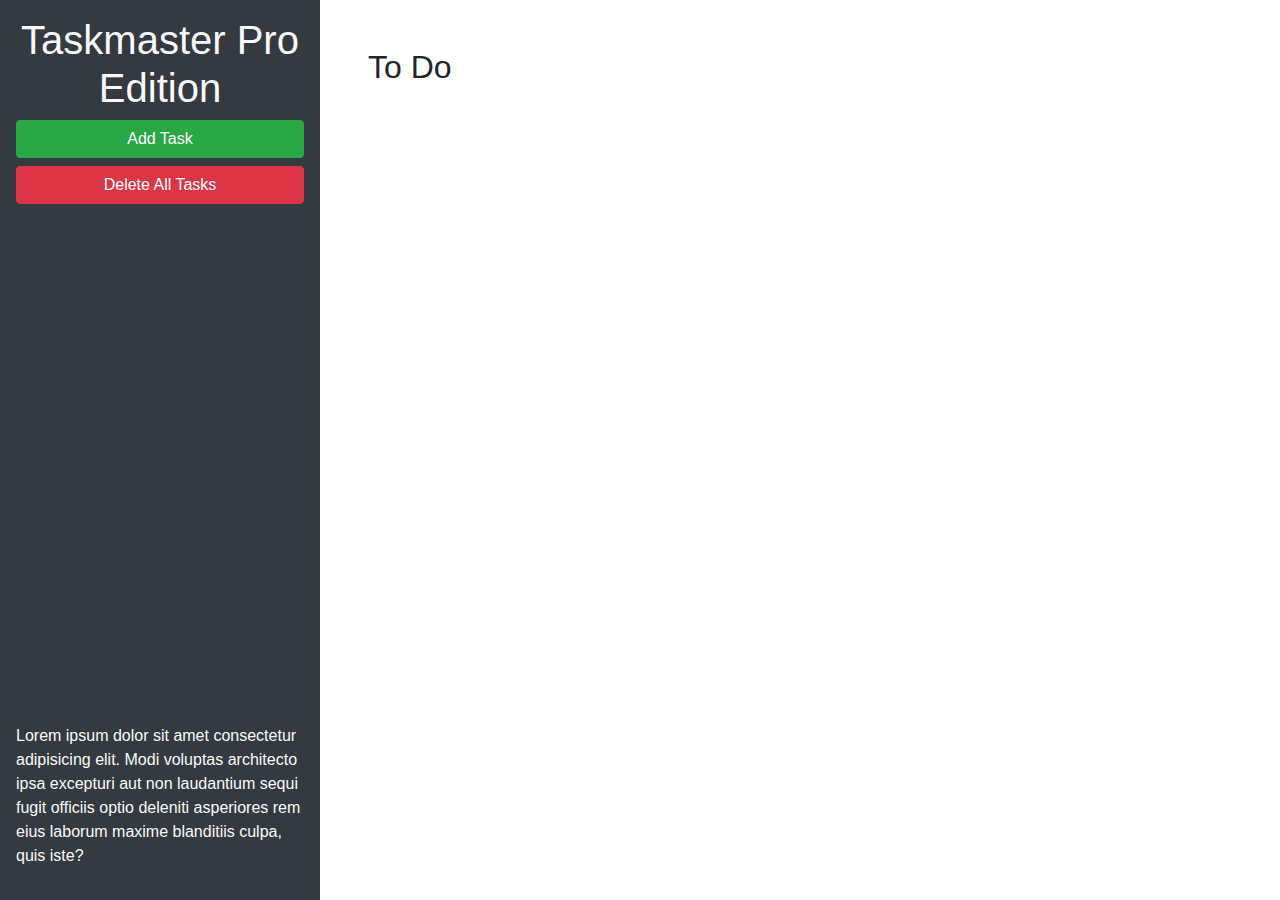
<file: index.html>
<!DOCTYPE html>
<html lang="en">

<head>
  <meta charset="UTF-8">
  <meta name="viewport" content="width=device-width, initial-scale=1.0">
  <meta http-equiv="X-UA-Compatible" content="ie=edge">
  <link rel="stylesheet" href="https://cdnjs.cloudflare.com/ajax/libs/twitter-bootstrap/4.3.1/css/bootstrap.min.css">
  <link rel="stylesheet" href="./assets/css/style.css" />
  <title>Taskmaster Pro</title>
</head>

<body>

  <div class="row min-vh-100 no-gutters">
    <header class="col-12 col-lg-3 bg-dark text-light d-flex flex-column p-4 p-lg-3">
      <h1 class="text-center">Taskmaster Pro Edition</h1>
      <button id="create-task" class="btn btn-block btn-success" data-toggle="modal" data-target="#task-form-modal">Add
        Task</button>
      <button id="remove-tasks" class="btn btn-block btn-danger">Delete All Tasks</button>
      <p class="mt-auto">Lorem ipsum dolor sit amet consectetur adipisicing elit. Modi voluptas architecto ipsa
        excepturi aut non
        laudantium sequi fugit officiis optio deleniti asperiores rem eius laborum maxime blanditiis culpa, quis iste?
      </p>
    </header>
    <main class="col-12 col-lg-9">
      <div class="m-5">
        <h2>To Do</h2>
        <ul id="list-toDo" class="list-group"> </ul>
      </div>
    </main>
  </div>

  <!-- Modal -->
  <div class="modal fade" id="task-form-modal" tabindex="-1" role="dialog" aria-labelledby="task-form-modal"
    aria-hidden="true">
    <div class="modal-dialog modal-dialog-centered" role="document">
      <div class="modal-content">
        <div class="modal-header">
          <h5 class="modal-title" id="task-form-modal">Add New Task</h5>
          <button type="button" class="close" data-dismiss="modal" aria-label="Close">
            <span aria-hidden="true">&times;</span>
          </button>
        </div>
        <div class="modal-body">
          <form>
            <div class="form-group">
              <label for="modalTaskDescription">Task description</label>
              <textarea id="modalTaskDescription" rows="3"></textarea>
            </div>
            <div class="form-group">
              <label for="modalDueDate">Due date</label>
              <input type="text" id="modalDueDate" placeholder="mm/dd/yyyy" autocomplete="off" />
            </div>
          </form>
        </div>
        <div class="modal-footer">
          <button type="button" class="btn btn-secondary" data-dismiss="modal">Close</button>
          <button type="button" class="btn btn-primary">Save Task</button>
        </div>
      </div>
    </div>
  </div>

  <script src="https://cdnjs.cloudflare.com/ajax/libs/jquery/3.4.1/jquery.min.js"></script>
  <script src="https://cdnjs.cloudflare.com/ajax/libs/popper.js/1.15.0/umd/popper.min.js"></script>
  <script src="https://cdnjs.cloudflare.com/ajax/libs/twitter-bootstrap/4.3.1/js/bootstrap.min.js"></script>
  <script src="./assets/js/script.js"></script>
</body>

</html>
</file>
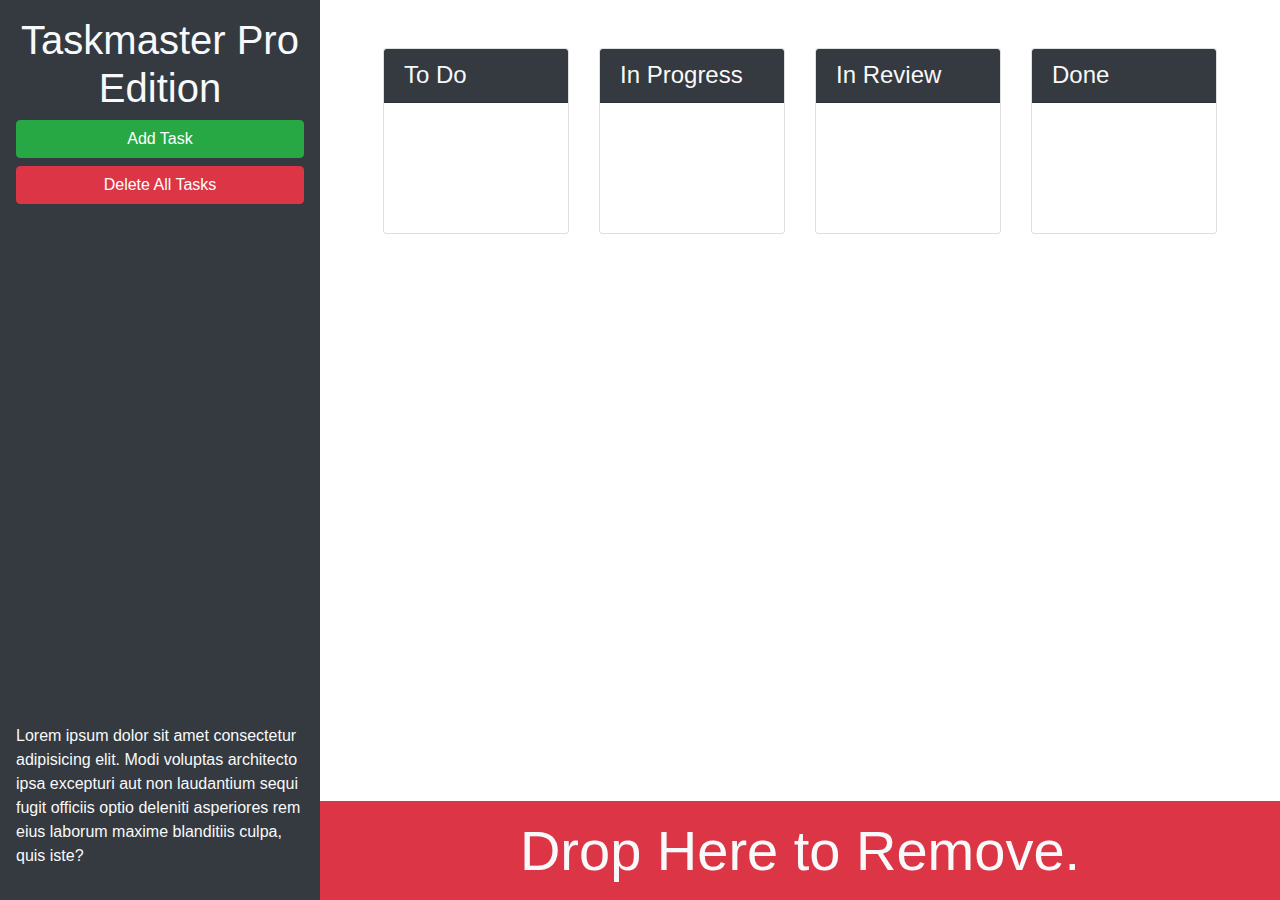
<file: Desktop/Task-Master-pro/index.html>
<!DOCTYPE html>
<html lang="en">

<head>
  <meta charset="UTF-8">
  <meta name="viewport" content="width=device-width, initial-scale=1.0">
  <meta http-equiv="X-UA-Compatible" content="ie=edge">
  <link rel="stylesheet" href="https://cdnjs.cloudflare.com/ajax/libs/twitter-bootstrap/4.3.1/css/bootstrap.min.css">
  <link rel="stylesheet" href="./assets/css/style.css" />
  <title>Taskmaster Pro</title>
</head>

<body>
<!-- Task Master Pro Edition  -->
  <div class="row min-vh-100 no-gutters">
    <header class="col-12 col-lg-3 bg-dark text-light sticky-top d-flex flex-column p-4 p-lg-3">
      <div>
        <h1 class="text-center"><span class="oi oi-task d-inline d-lg-none"></span>
          Taskmaster Pro Edition</h1>
        <div class="ml-md-auto w-100 w-md-auto">
          <button id="create-task" class="btn btn-block btn-success" data-toggle="modal"
            data-target="#task-form-modal">Add Task</button>
          <button id="remove-tasks" class="btn btn-block btn-danger mb-2 mb-md-4"></span>Delete All Tasks</button>
        </div>
      </div>
      <p class="mt-auto d-none d-lg-block">Lorem ipsum dolor sit amet consectetur adipisicing elit. Modi voluptas
        architecto ipsa
        excepturi aut non laudantium sequi fugit officiis optio deleniti asperiores rem eius laborum maxime blanditiis
        culpa, quis iste?</p>
    </header>
    <!-- Task master pro ends here  -->
    <main class="col-12 col-lg-9 d-flex flex-column">
      <div class="m-5 row justify-content-around">
          <!--  To Do-->
          <div class="col-12 col-md-6 col-xl-3 mb-3">
            <div class="card">
              <h4 class="card-header bg-dark text-light">
                To Do
              </h4>
              <ul id="list-toDo" class="list-group list-group-flush">
              </ul>
            </div>
          </div>
          <!-- To Do ends here -->

          <!--  In progress -->
          <div class="col-12 col-md-6 col-xl-3 mb-3">
            <div class="card">
              <h4 class="card-header bg-dark text-light">
                In Progress
              </h4>
              <ul id="list-inProgress" class="list-group list-group-flush">
              </ul>
            </div>
          </div>
          <!-- in progress ends here  -->
          <!-- in Review  -->
          <div class="col-12 col-md-6 col-xl-3 mb-3">
            <div class="card">
              <h4 class="card-header bg-dark text-light">
                In Review
              </h4>
              <ul id="list-inReview" class="list-group list-group-flush">
              </ul>
            </div>
          </div>
          <!-- review ends here -->
          <!--  Done-->
          <div class="col-12 col-md-6 col-xl-3 mb-3">
            <div class="card">
              <h4 class="card-header bg-dark text-light">
                Done
              </h4>
              <ul id="list-done" class="list-group list-group-flush">
              </ul>
            </div>
          </div>
      </div>
      <div class="mt-auto" id="trash">
        <div class="w-100 bg-danger p-3 text-center text-light display-4">
          Drop Here to Remove.
        </div>
      </div>
    </main>
  </div>
<!-- main ends here -->
  <!-- Modal -->
  <div class="modal fade" id="task-form-modal" tabindex="-1" role="dialog" aria-labelledby="task-form-modal"
    aria-hidden="true">
    <div class="modal-dialog modal-dialog-centered" role="document">
      <div class="modal-content">
        <div class="modal-header">
          <h5 class="modal-title" id="task-form-modal">Add New Task</h5>
          <button type="button" class="close" data-dismiss="modal" aria-label="Close">
            <span aria-hidden="true">&times;</span>
          </button>
        </div>
        <div class="modal-body">
          <form>
            <div class="form-group">
              <label for="modalTaskDescription">Task description</label>
              <textarea class="form-control" id="modalTaskDescription" rows="3"></textarea>
            </div>
            <div class="form-group">
              <label for="modalDueDate">Due date</label>
              <input type="text" class="form-control" id="modalDueDate" placeholder="mm/dd/yyyy" autocomplete="off" />
            </div>
          </form>
        </div>
        <div class="modal-footer">
          <button type="button" class="btn btn-secondary" data-dismiss="modal">Close</button>
          <button type="button" class="btn btn-primary">Save Task</button>
        </div>
      </div>
    </div>
  </div>

  <script src="https://cdnjs.cloudflare.com/ajax/libs/jquery/3.4.1/jquery.min.js"></script>
  <script src="https://cdnjs.cloudflare.com/ajax/libs/popper.js/1.15.0/umd/popper.min.js"></script>
  <script src="https://cdnjs.cloudflare.com/ajax/libs/twitter-bootstrap/4.3.1/js/bootstrap.min.js"></script>
  <script src="./assets/js/script.js"></script>
</body>

</html>
</file>
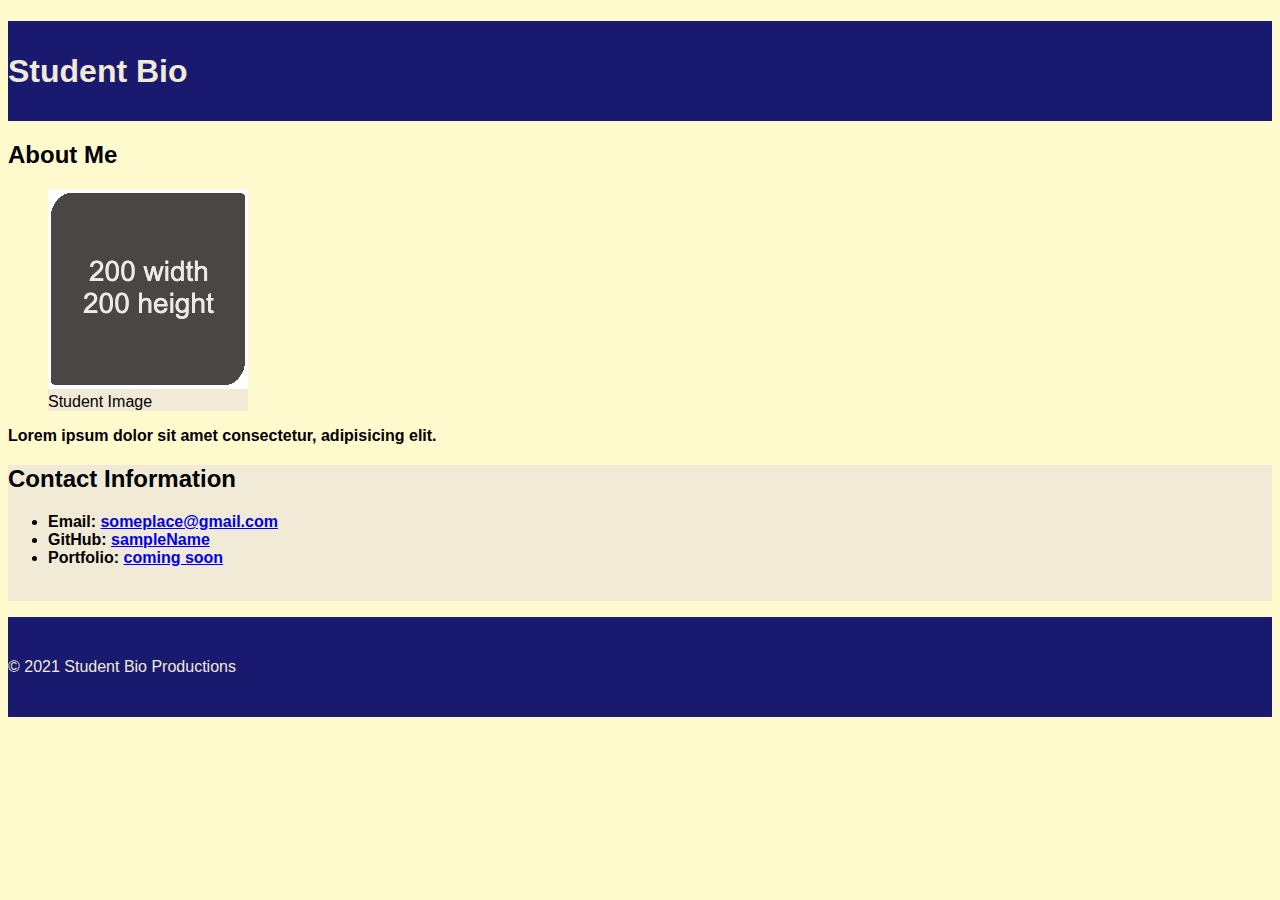
<file: Desktop/03-CSS-Selectors/Unsolved/index.html>
<!DOCTYPE html>
<html lang="en-US">
  <head>
    <meta charset="UTF-8">
    <meta name="viewport" content="width=device-width, initial-scale=1.0">
    <link rel="stylesheet" type="text/css" href="./assets/css/style.css">
    <title>CSS Selectors</title>
  </head>

  <body>
    <header>
      <h1>Student Bio</h1>
    </header>

    <main>
      <section>
        <h2>About Me</h2>
        <figure>
          <img src="./assets/images/image-1.jpg" alt="placeholder image with text reading 200 width 200 height"/>
          <figcaption>Student Image</figcaption>
        </figure>
        <p class="highlighted-text">Lorem ipsum dolor sit amet consectetur, adipisicing elit.</p>
      </section>

      <section id="contact-section">
        <h2>Contact Information</h2>
        <ul class="highlighted-text">
          <li>Email: <a href="#">someplace@gmail.com</a></li>
          <li>GitHub: <a href="#">sampleName</a></li>
          <li>Portfolio: <a href="#">coming soon</a></li>
        </ul>
        <br>
      </section>
    </main>

    <footer>
      <p>© 2021 Student Bio Productions</p>
    </footer>
  </body>

</html>
</file>
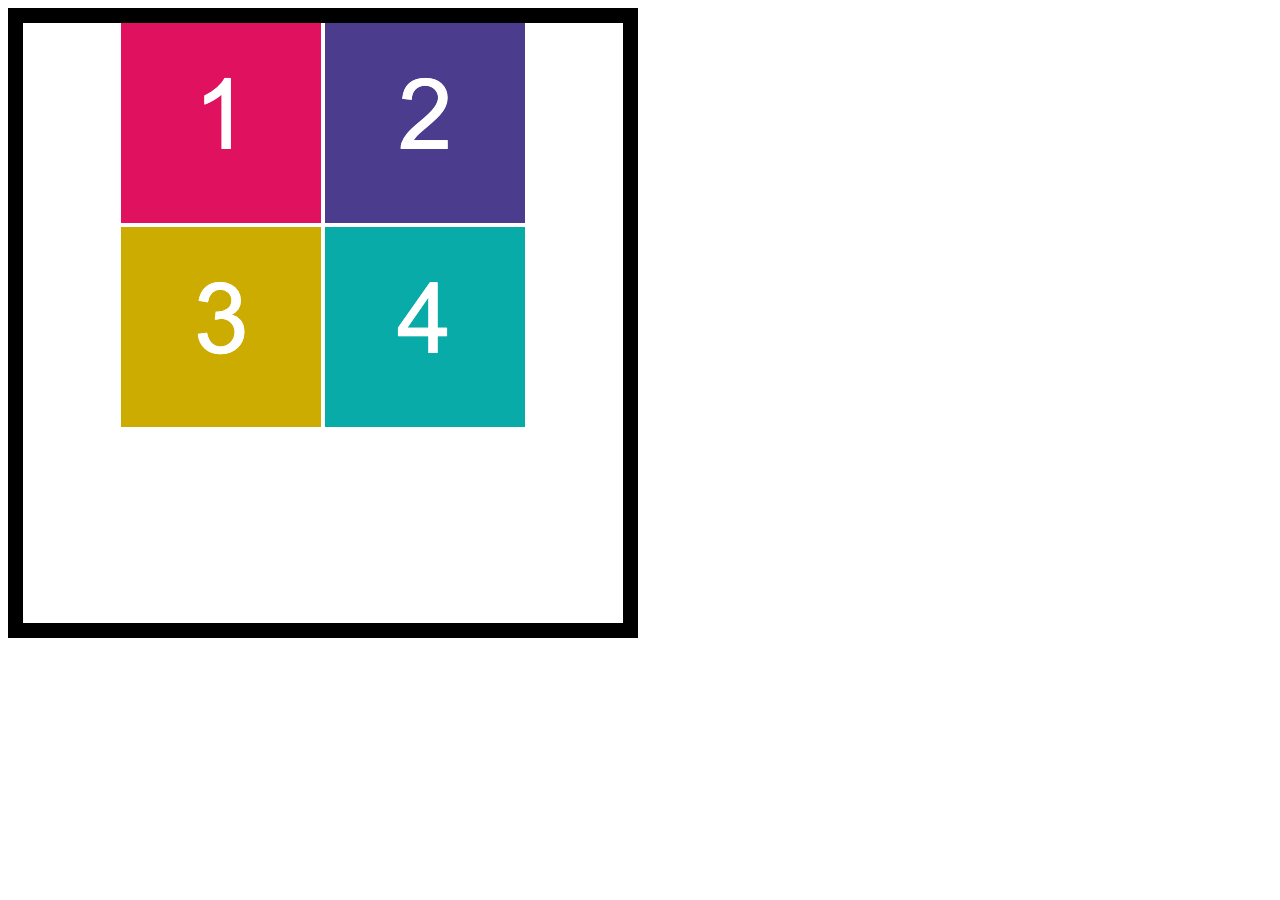
<file: Desktop/04-Box-Model/Unsolved/index.html>
<!DOCTYPE html>
<html lang="en-US">

  <head>
    <meta charset="UTF-8">
    <title>HTML Box Model</title>
    <link rel="stylesheet" type="text/css" href="./assets/css/style.css">
  </head>

  <body>
    <section>
      <img src="./assets/images/image-1.png" alt="box with number 1"/>
      <img src="./assets/images/image-2.png" alt="box with number 2"/>
      <img src="./assets/images/image-3.png" alt="box with number 3"/>
      <img src="./assets/images/image-4.png" alt="box with number 4"/>
    </section>
  </body>

</html>
</file>
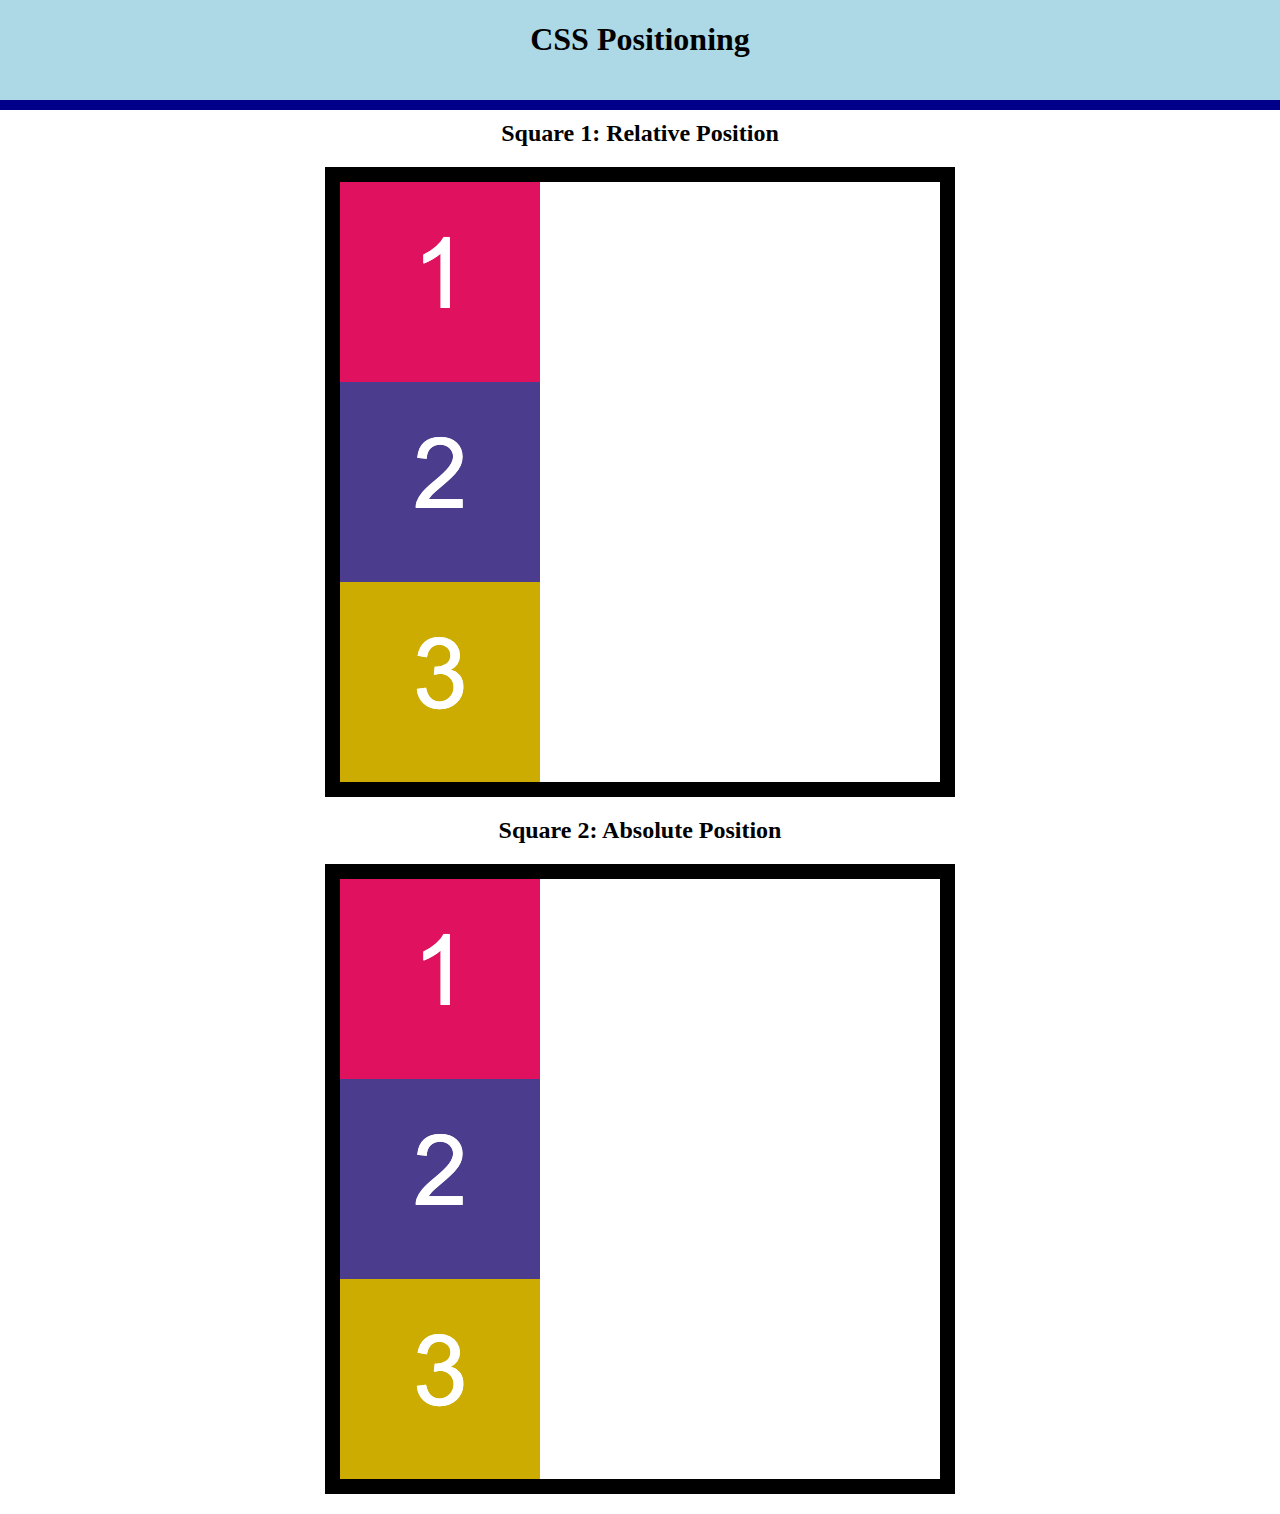
<file: Desktop/05-CSS-Positioning/Unsolved/index.html>
<!DOCTYPE html>
<html lang="en-US">

  <head>
    <meta charset="UTF-8">
    <title>CSS Positioning</title>
    <link rel="stylesheet" type="text/css" href="./assets/css/style.css">
  </head>

  <body>
    <header>
      <h1>CSS Positioning</h1>
    </header>

    <main>
      <section>
        <h2>Square 1: Relative Position</h2>
        <div class="container">
          <img src="./assets/images/image-1.png" alt="box with number 1"/>
          <img id="relative-box-2" src="./assets/images/image-2.png" alt="box with number 2"/>
          <img src="./assets/images/image-3.png" alt="box with number 3"/>
        </div>
      </section>

      <section>
        <h2>Square 2: Absolute Position</h2>
        <div class="container absolute-container">
          <img src="./assets/images/image-1.png" alt="box with number 1"/>
          <img id="absolute-box-2"src="./assets/images/image-2.png" alt="box with number 2"/>
          <img src="./assets/images/image-3.png" alt="box with number 3"/>
        </div>
      </section>
    </main>
  </body>

</html>
</file>
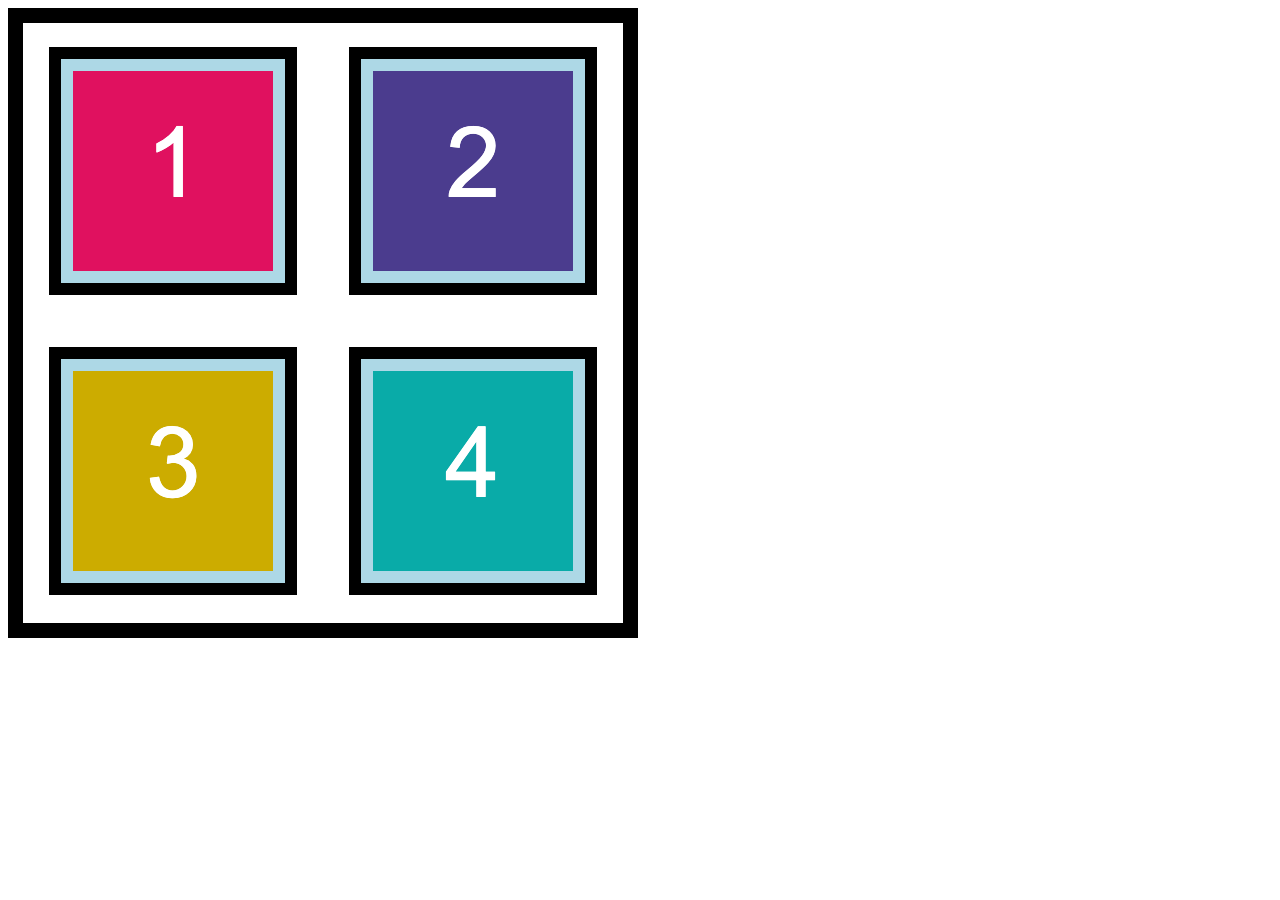
<file: Desktop/01-HTML-Git-CSS/01-Activities/04-Box-Model/Unsolved/index.html>
<!DOCTYPE html>
<html lang="en-US">
  <head>
    <meta charset="UTF-8" />
    <title>HTML Box Model</title>
    <link rel="stylesheet" type="" href="./assets/css/style.css" />
  </head>

  <body>
    <section>
      <img src="./assets/images/image-1.png" alt="box with number 1" />
      <img src="./assets/images/image-2.png" alt="box with number 2" />
      <img src="./assets/images/image-3.png" alt="box with number 3" />
      <img src="./assets/images/image-4.png" alt="box with number 4" />
    </section>
  </body>
</html>
</file>
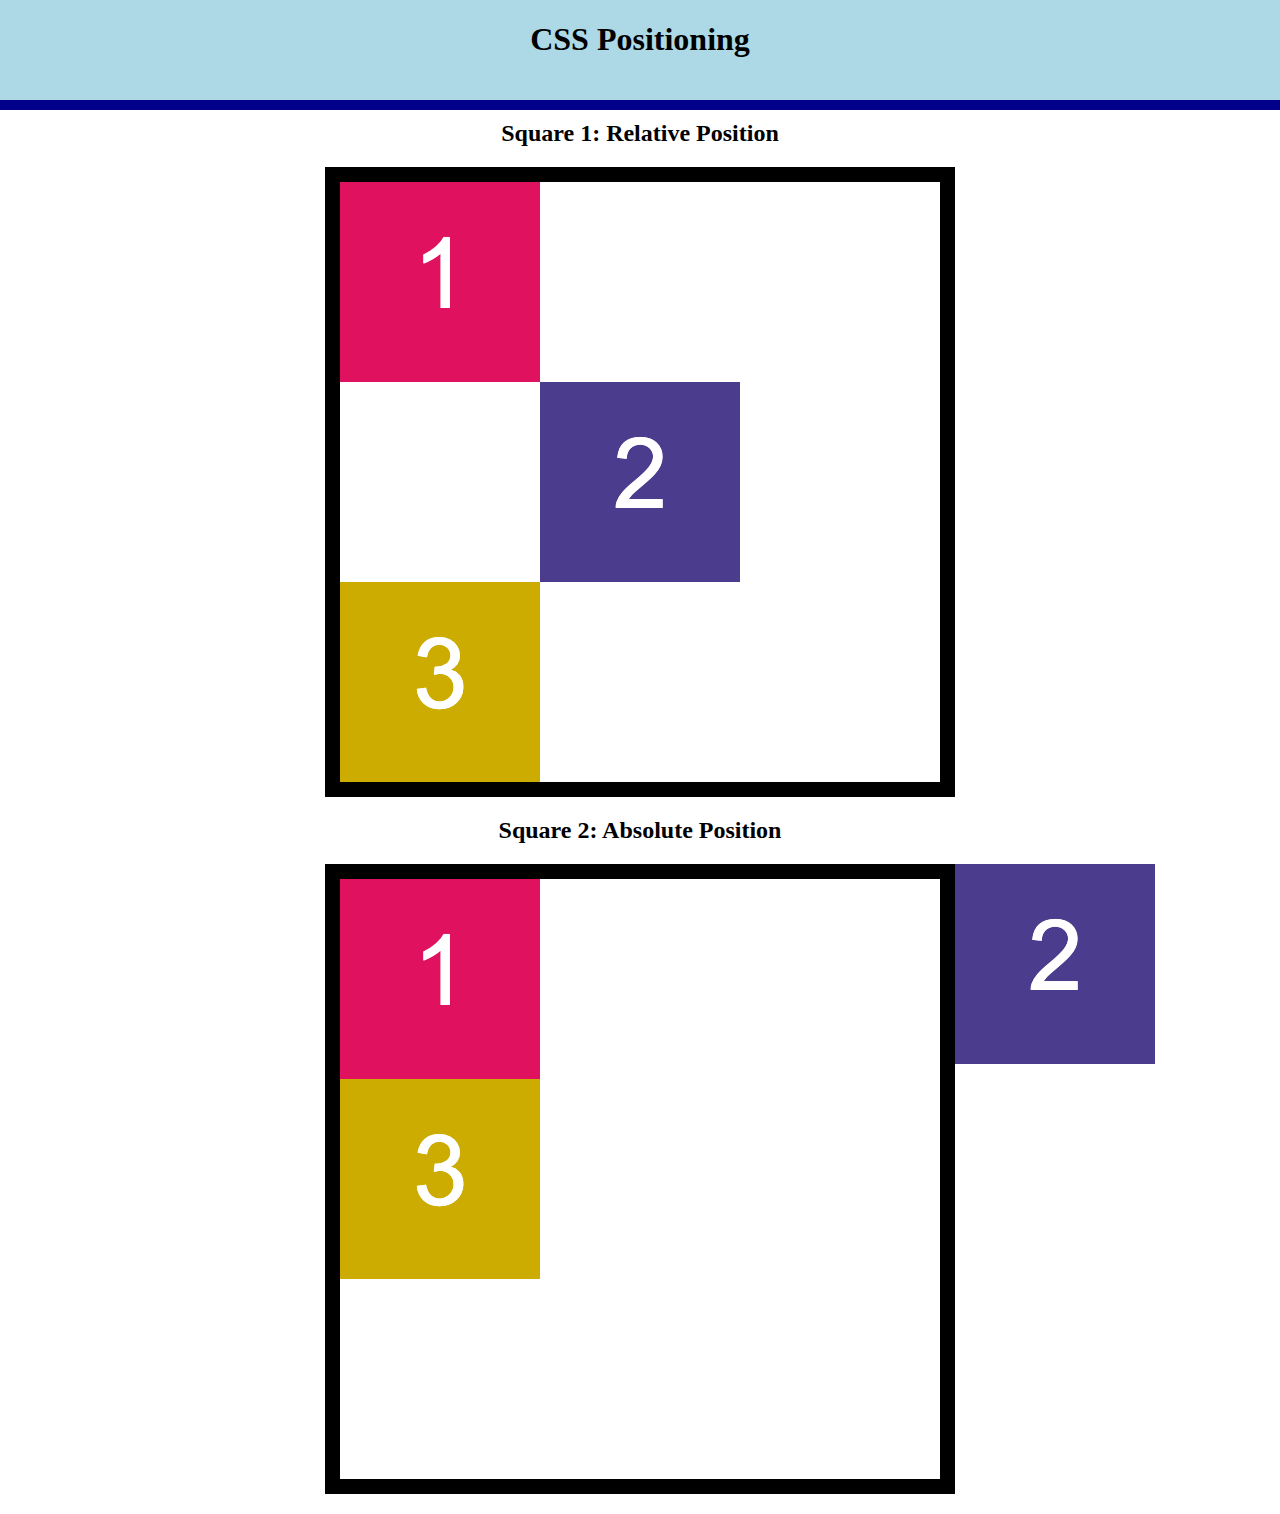
<file: Desktop/01-HTML-Git-CSS/01-Activities/05-CSS-Positioning/Unsolved/index.html>
<!DOCTYPE html>
<html lang="en-US">
  <head>
    <meta charset="UTF-8" />
    <title>CSS Positioning</title>
    <link rel="stylesheet" type="text/css" href="./assets/css/style.css" />
  </head>

  <body>
    <header>
      <h1>CSS Positioning</h1>
    </header>

    <main>
      <section>
        <h2>Square 1: Relative Position</h2>
        <div class="container">
          <img src="./assets/images/image-1.png" alt="box with number 1" />
          <img
            id="relative-box-2"
            src="./assets/images/image-2.png"
            alt="box with number 2"
          />
          <img src="./assets/images/image-3.png" alt="box with number 3" />
        </div>
      </section>

      <section>
        <h2>Square 2: Absolute Position</h2>
        <div class="container absolute-container">
          <img src="./assets/images/image-1.png" alt="box with number 1" />
          <img
            id="absolute-box-2"
            src="./assets/images/image-2.png"
            alt="box with number 2"
          />
          <img src="./assets/images/image-3.png" alt="box with number 3" />
        </div>
      </section>
    </main>
  </body>
</html>
</file>
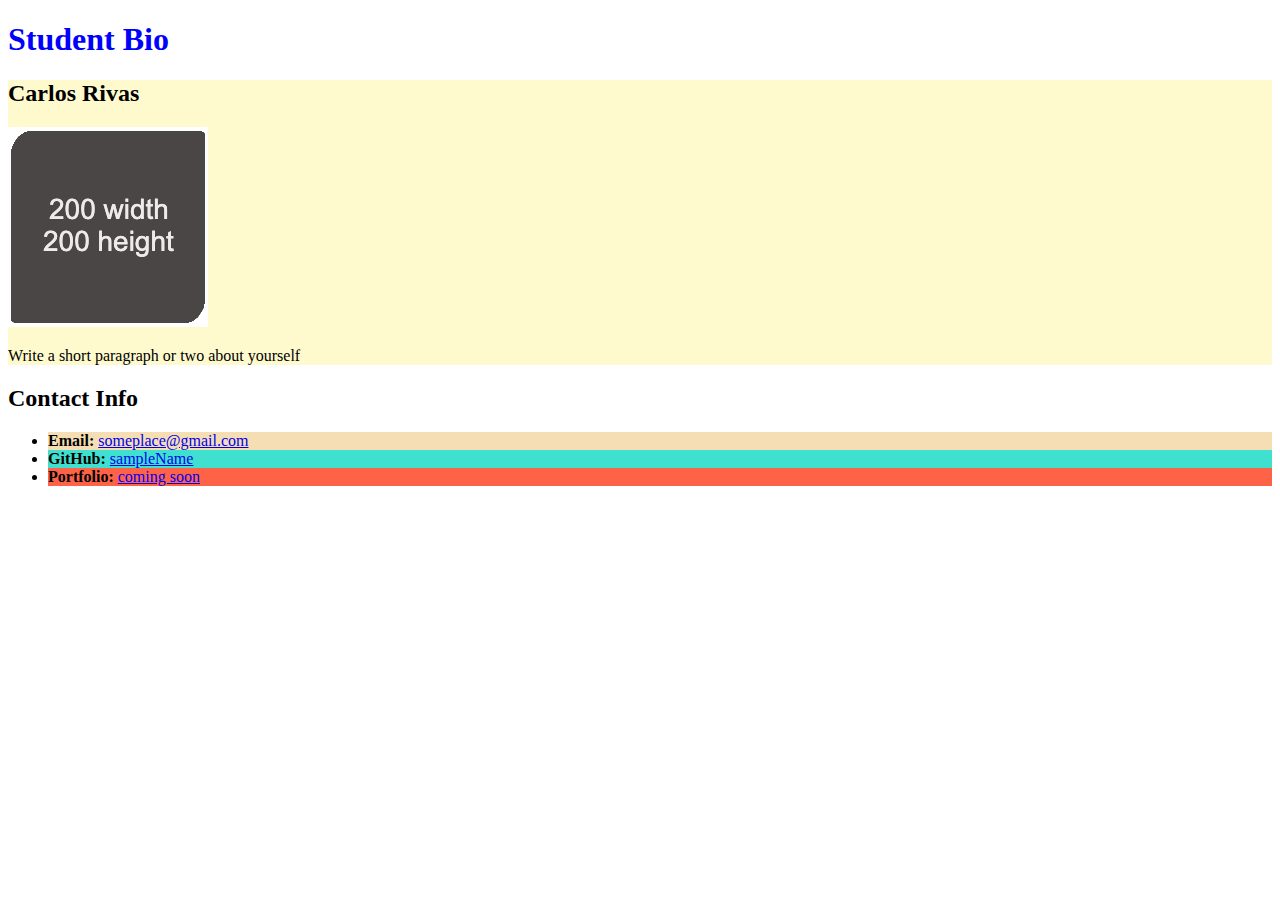
<file: Desktop/01-HTML-Git-CSS/01-Activities/02-Attributes/Unsolved to solved /assets/index.html with css /index.html>
<!DOCTYPE html>
<html lang="en-US">
  <head>
    <meta charset="UTF-8" />
    <title>Student Bio With Attributes</title>
    <link rel="Stylesheet" href="style.css" />
  </head>

  <body>
    <header>
      <h1 class="headers">Student Bio</h1>
    </header>

    <!-- Class attribute with name "section" -->
    <section class="section">
      <h2>Carlos Rivas</h2>
      <img src="image-1.jpg" alt="img of 200px " />
      <p>Write a short paragraph or two about yourself</p>
    </section>

    <!--Class attribute with name "section"-->
    <section>
      <h2 class="headers2">Contact Info</h2>
      <ul>
        <!--Anchor tags using href to link to external website-->
        <!--id attributes to provide unique identifier for element-->
        <li id="email">
          <strong>Email:</strong> <a href="#">someplace@gmail.com</a>
        </li>
        <li id="github"><strong>GitHub:</strong> <a href="#">sampleName</a></li>
        <li id="portfolio">
          <strong>Portfolio:</strong> <a href="#">coming soon</a>
        </li>
      </ul>
    </section>
  </body>
</html>
</file>
<file: assets/css/style.css>
ul.list-group {
  min-height: 130px;
}
</file>
<file: Desktop/Task-Master-pro/assets/css/style.css>
ul.list-group {
  min-height: 130px;
}
</file>
<file: Desktop/03-CSS-Selectors/Unsolved/assets/css/style.css>
/* TODO: Label selector type */
* {
    font-family: "Lucida Sans Unicode", "Lucida Grande", sans-serif;
  }

/* TODO: Label selector type */
body {
  background-color: lemonchiffon;
}

header,
footer {
  width: 100%;
  height: 100px;
  line-height: 100px;
  color: #f0ead6;
  background-color: #191970;
}

figure {
  width: 200px;
  background-color: #f0ead6;
}

/* TODO: Label selector type */
.highlighted-text {
  font-weight: bolder;
}

/* TODO: Label selector type */
#contact-section {
  background-color: #f0ead6;
}
</file>
<file: Desktop/04-Box-Model/Unsolved/assets/css/style.css>
section {
  width: 600px;
  height: 600px;
  text-align: center;
  border: 15px solid black;
}

img {
  width: 200px;
  height: 200px;
  background-color: lightblue;
  /* TODO: Add a margin property */
  /* TODO: Add a padding property */
  /* TODO: Add a border property */
}
</file>
<file: Desktop/05-CSS-Positioning/Unsolved/assets/css/style.css>
body {
  position: relative;
  margin: 0;
  padding: 0;
}

main {
  padding-top: 100px;
}

h1,
h2,
h3 {
  text-align: center;
}

img {
  display: block;
}

header {
  position: fixed;
  top: 0;
  z-index: 2;
  width: 100%;
  height: 100px;
  border-bottom: 10px solid darkblue;
  background-color: lightblue;
}

/* Square 1 and 2 */
.container {
  width: 600px;
  height: 600px;
  margin: 20px auto;
  border: 15px solid black;
}

/* Square 2 */
.absolute-container {
  position: relative;
}

/* Box 2 in Square 1 */
#relative-box-2 {
  /* TODO: Set the position so it is centered in Square 1 */
}

/* Box 2 in Square 2 */
#absolute-box-2 {
  /* TODO: Set the position so it is outside of the upper-right corner of Square 2 */
}
</file>
<file: Desktop/01-HTML-Git-CSS/01-Activities/04-Box-Model/Unsolved/assets/css/style.css>
section {
  width: 600px;
  height: 600px;
  text-align: center;
  border: 15px solid black;
}

img {
  width: 200px;
  height: 200px;
  background-color: lightblue;

  margin-bottom: 4%;
  margin-top: 4%;
  margin-left: 4%;
  margin-right: 4%;

  padding-left: 2%;
  padding-right: 2%;
  padding-top: 2%;
  padding-bottom: 2%;
  border-bottom: 2%;
  border: 12px solid black;
  /* TODO: Add a margin property */
  /* TODO: Add a padding property */
  /* TODO: Add a border property */
}
</file>
<file: Desktop/01-HTML-Git-CSS/01-Activities/05-CSS-Positioning/Unsolved/assets/css/style.css>
body {
  position: relative;
  margin: 0;
  padding: 0;
}

main {
  padding-top: 100px;
}

h1,
h2,
h3 {
  text-align: center;
}

img {
  display: block;
}

header {
  position: fixed;
  top: 0;
  z-index: 2;
  width: 100%;
  height: 100px;
  border-bottom: 10px solid darkblue;
  background-color: lightblue;
}

/* Square 1 and 2 */
.container {
  width: 600px;
  height: 600px;
  margin: 20px auto;
  border: 15px solid black;
}

/* Square 2 */
.absolute-container {
  position: relative;
}

/* Box 2 in Square 1 */
#relative-box-2 {
  /* TODO: Set the position so it is centered in Square 1 */
  position: relative;
  left: 200px;
}

/* Box 2 in Square 2 */
#absolute-box-2 {
  /* TODO: Set the position so it is outside of the upper-right corner of 
  Square 2 */
  position: absolute;
  left: 615px;
  bottom: 415px;
}
</file>
<file: Desktop/01-HTML-Git-CSS/01-Activities/02-Attributes/Unsolved to solved /assets/index.html with css /style.css>
.headers {
  color: blue;
}
.section {
  background-color: lemonchiffon;
}
#img {
  height: 200px;
  width: 200px;
}
#email {
  background-color: wheat;
}
#github {
  background-color: turquoise;
}
#portfolio {
  background-color: tomato;
}
</file>
